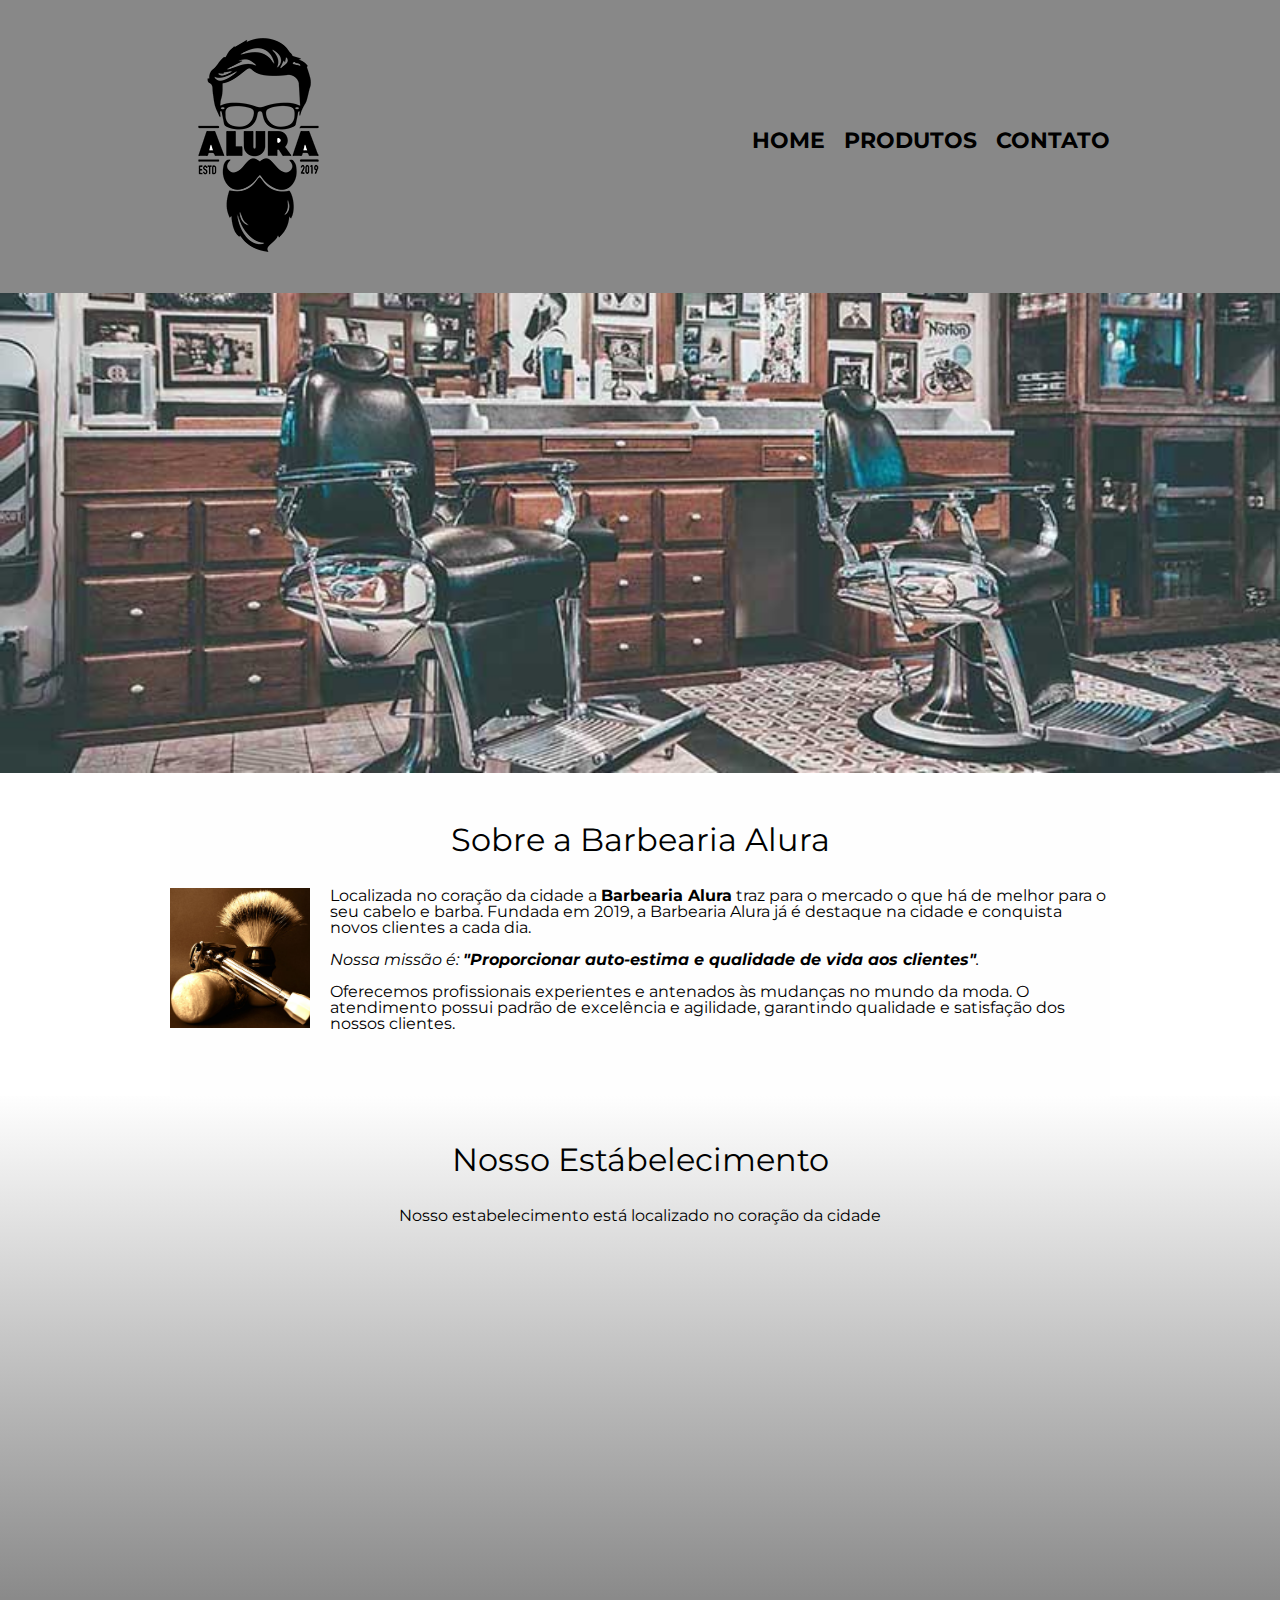
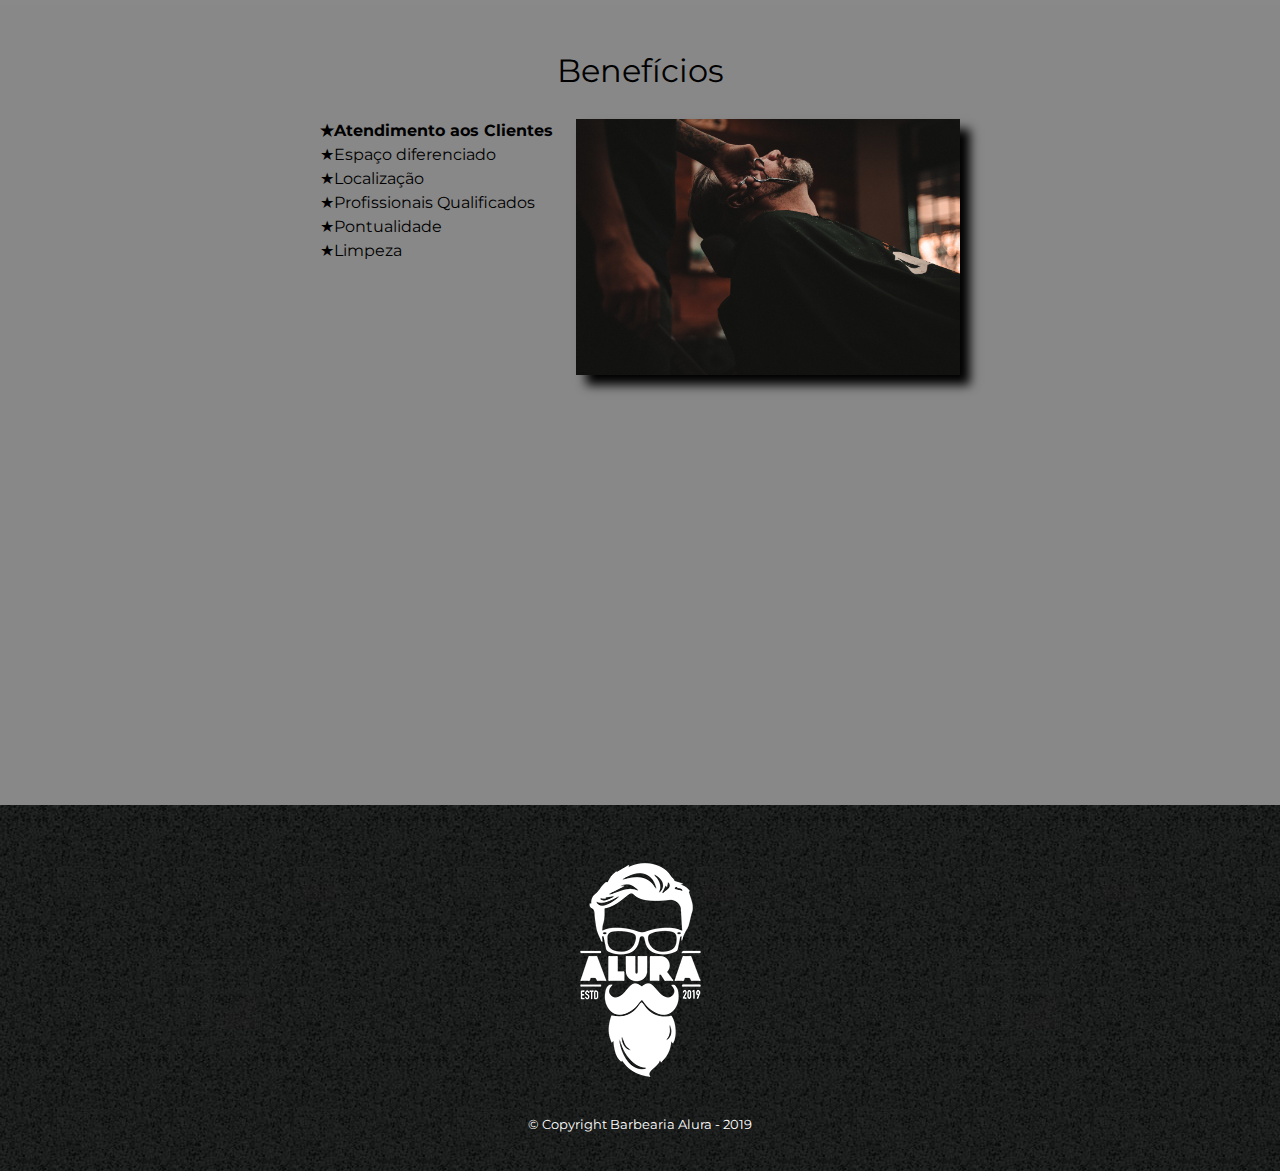
<file: index.html>
<!DOCTYPE html>
<html lang="pt-br">
  <head>
    <meta charset="UTF-8" />
    <meta http-equiv="X-UA-Compatible" content="IE=edge" />
    <meta name="viewport" content="width=device-width, initial-scale=1.0" />
    <link rel="stylesheet" href="./css/reset.css" />
    <link rel="stylesheet" href="./css/index.css" />
    <link rel="preconnect" href="https://fonts.googleapis.com" />
    <link rel="preconnect" href="https://fonts.gstatic.com" crossorigin />
    <link
      href="https://fonts.googleapis.com/css2?family=Montserrat&display=swap"
      rel="stylesheet"
    />
    <title>Barbearia Alura</title>
  </head>

  <body>
    <header>
      <div class="caixa">
        <h1><img src="./imagens/logo.png" /></h1>

        <nav>
          <ul>
            <li><a href="index.html">Home</a></li>
            <li><a href="produtos.html">Produtos</a></li>
            <li><a href="contato.html">Contato</a></li>
          </ul>
        </nav>
      </div>
    </header>

    <img class="banner" src="./imagens/banner.jpg" />

    <main>
      <section class="principal">
        <h2 class="titulo-principal">Sobre a Barbearia Alura</h2>

        <img
          class="utensilios"
          src="./imagens/utensilios.jpg"
          alt="Utensilios de um barbeiro"
        />

        <p>
          Localizada no coração da cidade a
          <strong>Barbearia Alura</strong> traz para o mercado o que há de
          melhor para o seu cabelo e barba. Fundada em 2019, a Barbearia Alura
          já é destaque na cidade e conquista novos clientes a cada dia.
        </p>

        <p id="missao">
          <em
            >Nossa missão é:
            <strong
              >"Proporcionar auto-estima e qualidade de vida aos
              clientes"</strong
            >.</em
          >
        </p>

        <p>
          Oferecemos profissionais experientes e antenados às mudanças no mundo
          da moda. O atendimento possui padrão de excelência e agilidade,
          garantindo qualidade e satisfação dos nossos clientes.
        </p>
      </section>

      <section class="mapa">
        <h3 class="titulo-principal">Nosso Estábelecimento</h3>
        <p>Nosso estabelecimento está localizado no coração da cidade</p>

        <div class="mapa-conteudo">
          <iframe
            src="https://www.google.com/maps/embed?pb=!1m18!1m12!1m3!1d3656.449840476987!2d-46.634525948897675!3d-23.58819478459435!2m3!1f0!2f0!3f0!3m2!1i1024!2i768!4f13.1!3m3!1m2!1s0x94ce5a2b2ed7f3a1%3A0xab35da2f5ca62674!2sAlura%20-%20Escola%20Online%20de%20Tecnologia!5e0!3m2!1spt-BR!2sbr!4v1666982624987!5m2!1spt-BR!2sbr"
            width="100%"
            height="300"
            style="border: 0"
            allowfullscreen=""
            loading="lazy"
            referrerpolicy="no-referrer-when-downgrade"
          ></iframe>
        </div>
      </section>

      <section class="beneficios">
        <h3 class="titulo-principal">Benefícios</h3>

        <div class="conteudo-beneficios">
          <ul class="lista-beneficios">
            <li class="itens">Atendimento aos Clientes</li>
            <li class="itens">Espaço diferenciado</li>
            <li class="itens">Localização</li>
            <li class="itens">Profissionais Qualificados</li>
            <li class="itens">Pontualidade</li>
            <li class="itens">Limpeza</li>
          </ul>

          <img src="./imagens/beneficios.jpg" class="imagem-beneficios" />
        </div>

        <div class="video">
          <iframe
            width="100%"
            height="315"
            src="https://www.youtube.com/embed/wcVVXUV0YUY"
            title="YouTube video player"
            frameborder="0"
            allow="accelerometer; autoplay; clipboard-write; encrypted-media; gyroscope; picture-in-picture"
            allowfullscreen
          ></iframe>
        </div>
      </section>
    </main>

    <footer>
      <img src="./imagens/logo-branco.png" />
      <p class="copyright">&copy; Copyright Barbearia Alura - 2019</p>
    </footer>
  </body>
</html>
</file>
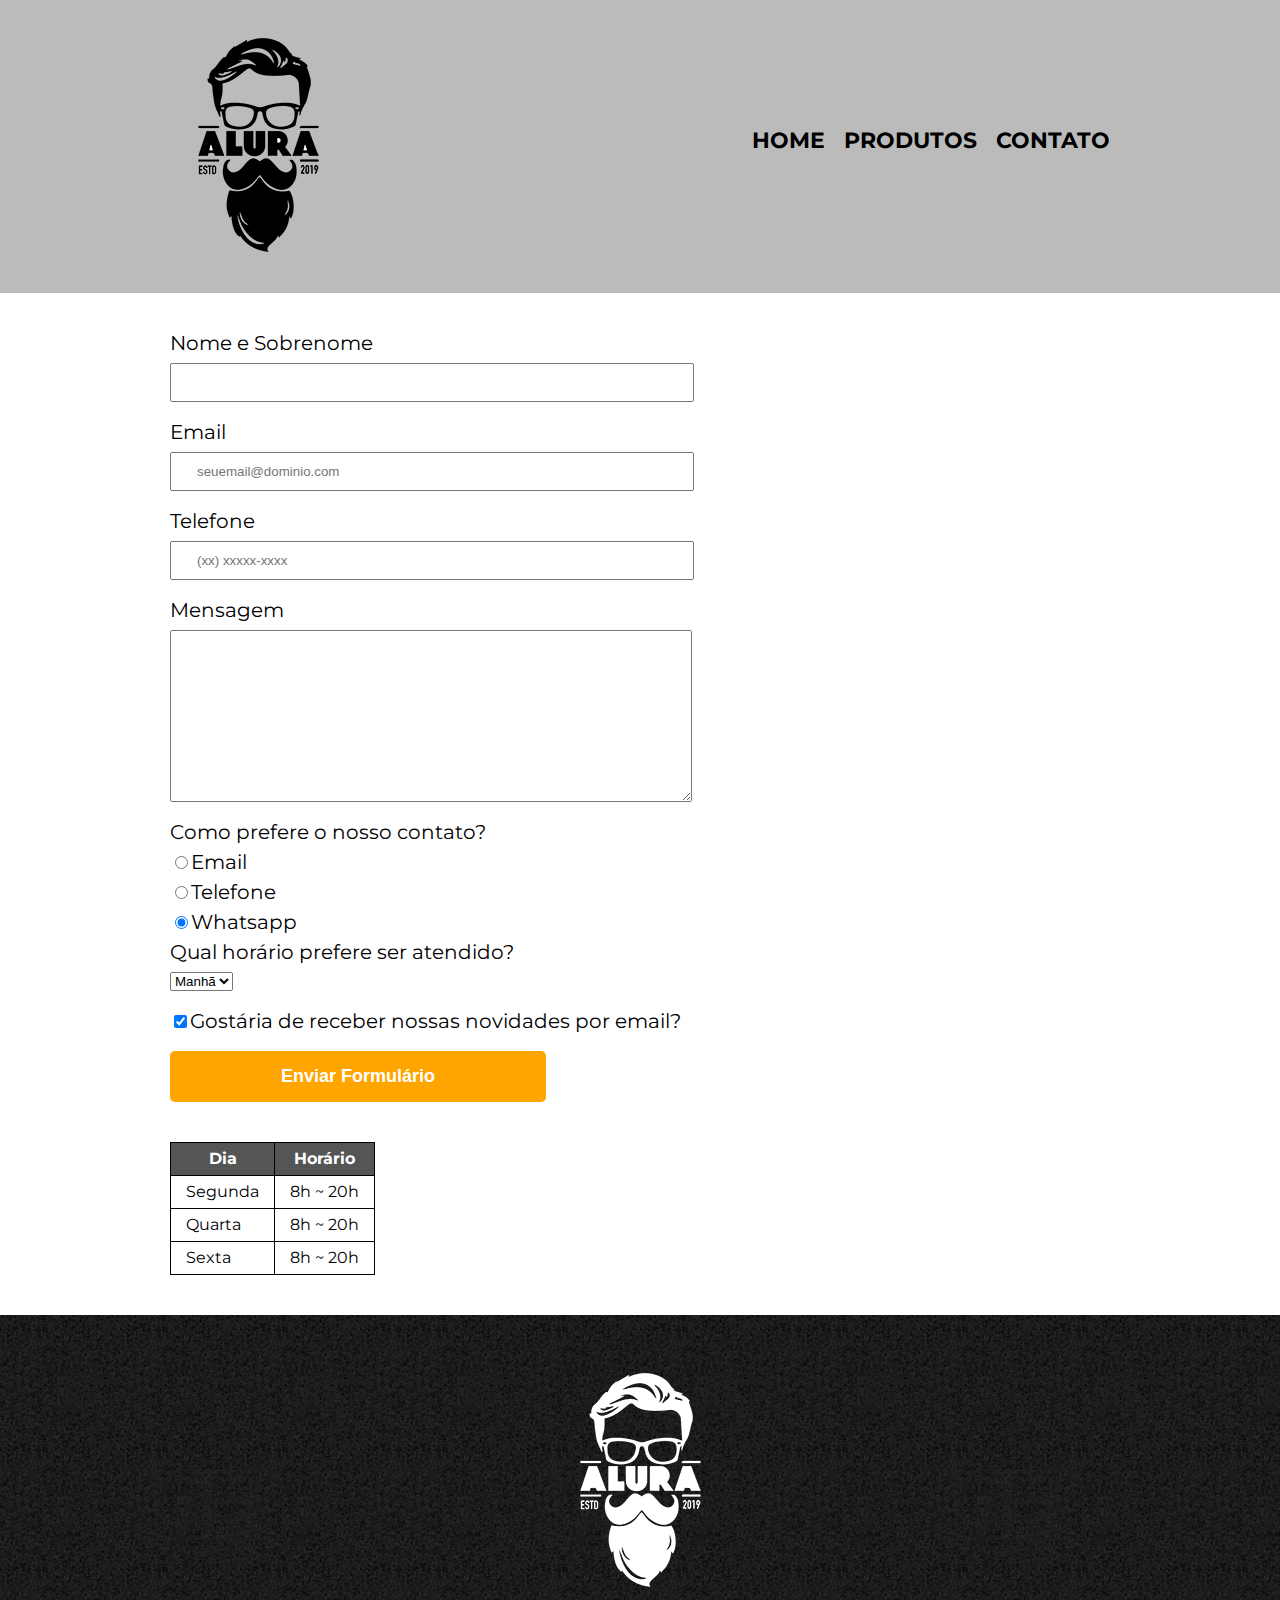
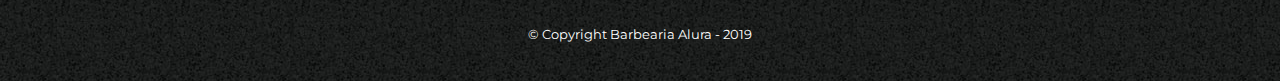
<file: contato.html>
<!DOCTYPE html>
<html lang="pt-br">
  <head>
    <meta charset="UTF-8" />
    <meta http-equiv="X-UA-Compatible" content="IE=edge" />
    <meta name="viewport" content="width=device-width, initial-scale=1.0" />
    <link rel="stylesheet" href="./css/reset.css" />
    <link rel="stylesheet" href="./css/contato.css" />
    <link rel="preconnect" href="https://fonts.googleapis.com" />
    <link rel="preconnect" href="https://fonts.gstatic.com" crossorigin />
    <link
      href="https://fonts.googleapis.com/css2?family=Montserrat&display=swap"
      rel="stylesheet"
    />
    <title>Contato</title>
  </head>
  <body>
    <header>
      <div class="caixa">
        <h1><img src="./imagens/logo.png" alt="Logo da Barbearia Alura" /></h1>

        <nav>
          <ul>
            <li><a href="index.html">Home</a></li>
            <li><a href="produtos.html">Produtos</a></li>
            <li><a href="contato.html">Contato</a></li>
          </ul>
        </nav>
      </div>
    </header>

    <main>
      <form>
        <label for="nome-sobrenome">Nome e Sobrenome</label>
        <input
          type="text"
          name=""
          id="nome-sobrenome"
          class="input-padrao"
          required
        />

        <label for="email">Email</label>
        <input
          type="email"
          name=""
          id="email"
          class="input-padrao"
          required
          placeholder="seuemail@dominio.com"
        />

        <label for="telefone">Telefone</label>
        <input
          type="tel"
          name=""
          id="telefone"
          class="input-padrao"
          required
          placeholder="(xx) xxxxx-xxxx"
        />

        <label for="mensagem">Mensagem</label>
        <textarea
          cols="70"
          rows="10"
          id="mensagem"
          class="input-padrao"
          required
        ></textarea>

        <fieldset>
          <legend>Como prefere o nosso contato?</legend>
          <label for="radio-email"
            ><input
              type="radio"
              name="contato"
              value="email"
              id="radio-email"
            />Email</label
          >

          <label for="radio-telefone"
            ><input
              type="radio"
              name="contato"
              value="telefone"
              id="radio-telefone"
            />Telefone</label
          >

          <label for="radio-whatsapp"
            ><input
              type="radio"
              name="contato"
              value="whatsapp"
              id="radio-whatsapp"
              checked
            />Whatsapp</label
          >
        </fieldset>

        <fieldset>
          <legend>Qual horário prefere ser atendido?</legend>
          <select>
            <option>Manhã</option>
            <option>Tarde</option>
            <option>Noite</option>
          </select>
        </fieldset>

        <label class="checkbox"
          ><input type="checkbox" checked />Gostária de receber nossas novidades
          por email?</label
        >

        <input type="submit" name="" value="Enviar Formulário" class="enviar" />
      </form>

      <table>
        <thead>
          <tr>
            <th>Dia</th>
            <th>Horário</th>
          </tr>
        </thead>
        <tbody>
          <tr>
            <td>Segunda</td>
            <td>8h ~ 20h</td>
          </tr>
          <tr>
            <td>Quarta</td>
            <td>8h ~ 20h</td>
          </tr>
          <tr>
            <td>Sexta</td>
            <td>8h ~ 20h</td>
          </tr>
        </tbody>
      </table>
    </main>

    <footer>
      <img src="./imagens/logo-branco.png" alt="Logo da Barbearia Alura" />
      <p class="copyright">&copy; Copyright Barbearia Alura - 2019</p>
    </footer>
  </body>
</html>
</file>
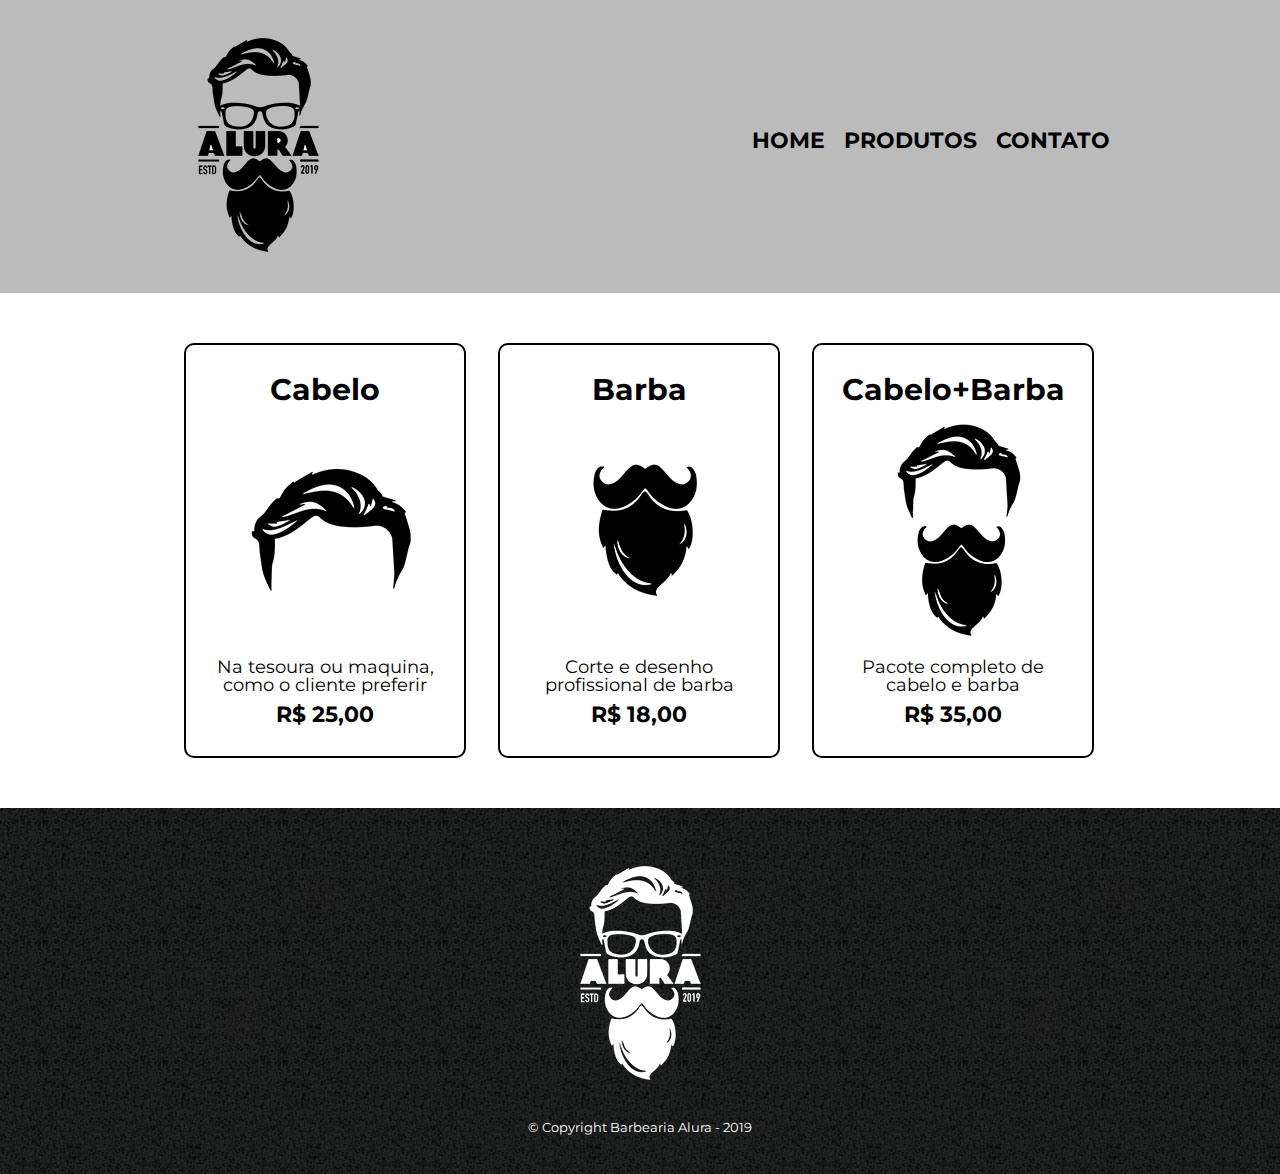
<file: produtos.html>
<!DOCTYPE html>
<html lang="pt-br">
  <head>
    <meta charset="UTF-8" />
    <meta http-equiv="X-UA-Compatible" content="IE=edge" />
    <meta name="viewport" content="width=device-width, initial-scale=1.0" />
    <link rel="stylesheet" href="./css/reset.css" />
    <link rel="stylesheet" href="./css/produto.css" />
    <link rel="preconnect" href="https://fonts.googleapis.com" />
    <link rel="preconnect" href="https://fonts.gstatic.com" crossorigin />
    <link
      href="https://fonts.googleapis.com/css2?family=Montserrat&display=swap"
      rel="stylesheet"
    />
    <title>Produtos</title>
  </head>

  <body>
    <header>
      <div class="caixa">
        <h1><img src="./imagens/logo.png" alt="logo barbearia alura" /></h1>

        <nav>
          <ul>
            <li><a href="index.html">Home</a></li>
            <li><a href="produtos.html">Produtos</a></li>
            <li><a href="contato.html">Contato</a></li>
          </ul>
        </nav>
      </div>
    </header>

    <main>
      <ul class="produtos">
        <li>
          <h2>Cabelo</h2>
          <img src="./imagens/cabelo.jpg" />
          <p class="produto-descricao">
            Na tesoura ou maquina, como o cliente preferir
          </p>
          <p class="produto-preco">R$ 25,00</p>
        </li>
        <li>
          <h2>Barba</h2>
          <img src="./imagens/barba.jpg" />
          <p class="produto-descricao">Corte e desenho profissional de barba</p>
          <p class="produto-preco">R$ 18,00</p>
        </li>
        <li>
          <h2>Cabelo+Barba</h2>
          <img src="./imagens/cabelo+barba.jpg" />
          <p class="produto-descricao">Pacote completo de cabelo e barba</p>
          <p class="produto-preco">R$ 35,00</p>
        </li>
      </ul>
    </main>

    <footer>
      <img src="./imagens/logo-branco.png" alt="logo barbearia alura" />
      <p class="copyright">&copy; Copyright Barbearia Alura - 2019</p>
    </footer>
  </body>
</html>
</file>
<file: css/index.css>
body {
  font-family: "Montserrat", sans-serif;
}

header {
  background: #888888;
  padding: 20px 0;
}

.caixa {
  position: relative;
  width: 940px;
  margin: 0 auto;
}

nav {
  position: absolute;
  top: 110px;
  right: 0;
}

nav li {
  display: inline;
  margin: 0 0 0 15px;
}

nav a {
  text-transform: uppercase;
  color: black;
  font-weight: bold;
  font-size: 22px;
  text-decoration: none;
}

nav a:hover {
  color: orange;
  text-decoration: underline;
  transition: 0.5s;
}

.banner {
  width: 100%;
}

.titulo-principal {
  text-align: center;
  font-size: 2em;
  margin: 0 0 1em;
  clear: left;
}

.principal {
  padding: 3em 0;
  background: #fefefe;
  width: 940px;
  margin: 0 auto;
}

.principal p {
  margin: 0 0 1em;
}

.principal strong {
  font-weight: bold;
}

.principal em {
  font-style: italic;
}

.utensilios {
  width: 140px;
  float: left;
  margin: 0 20px 20px 0;
}

.mapa {
  padding: 3em 0;
  background: linear-gradient(#fefefe, #888888);
}

.mapa-conteudo {
  width: 940px;
  margin: 0 auto;
}

.mapa p {
  margin: 0 0 2em;
  text-align: center;
}

.beneficios {
  padding: 3em 0;
  background: #888888;
}

.conteudo-beneficios {
  width: 640px;
  margin: 0 auto;
  display: flex;
}

.lista-beneficios {
  width: 40%;
}

.itens {
  line-height: 1.5;
}

.itens:first-child {
  font-weight: bold;
}

.itens:before {
  content: "★";
}

.imagem-beneficios {
  width: 60%;
  opacity: 1;
  transition: 400ms;
  box-shadow: 10px 10px 10px 0 #000000;
}

.imagem-beneficios:hover {
  opacity: 0.3;
}

.video {
  width: 560px;
  margin: 2em auto;
}

footer {
  text-align: center;
  background: url("../imagens/bg.jpg");
  padding: 40px 0;
}

.copyright {
  color: white;
  font-size: 13px;
  margin: 20px 0 0;
}

@media screen and (max-width: 400px) {
  .caixa,
  .principal,
  .conteudo-beneficios,
  .mapa-conteudo,
  .video {
    width: auto;
  }

  h1 {
    text-align: center;
  }

  nav {
    position: static;
  }

  .imagem-beneficios,
  .lista-beneficios,
  .conteudo-beneficios {
    flex-direction: column;
    width: 100%;
  }
}
</file>
<file: css/contato.css>
body {
  font-family: "Montserrat", sans-serif;
}

header {
  background: #bbbbbb;
  padding: 20px 0;
}

.caixa {
  position: relative;
  width: 940px;
  margin: 0 auto;
}

nav {
  position: absolute;
  top: 110px;
  right: 0;
}

nav li {
  display: inline;
  margin: 0 0 0 15px;
}

nav a {
  text-transform: uppercase;
  color: black;
  font-weight: bold;
  font-size: 22px;
  text-decoration: none;
}

nav a:hover {
  color: orange;
  text-decoration: underline;
  transition: 0.5s;
}

main {
  width: 940px;
  margin: 0 auto;
}

form {
  margin: 40px 0;
}

form label,
form legend {
  display: block;
  font-size: 20px;
  margin: 0 0 10px;
}

.input-padrao {
  display: block;
  margin: 0 0 20px;
  padding: 10px 25px;
  width: 50%;
}

.checkbox {
  margin: 20px 0;
}

.enviar {
  width: 40%;
  padding: 15px 0;
  background: orange;
  color: white;
  font-weight: bold;
  font-size: 18px;
  border: none;
  border-radius: 5px;
  transition: 1s all;
  cursor: pointer;
}

.enviar:hover {
  background: darkorange;
  transform: scale(1.2);
}

table {
  margin: 20px 0 40px;
}

thead {
  background: #555555;
  color: white;
  font-weight: bold;
}

td,
th {
  border: 1px solid black;
  padding: 8px 15px;
}

.copyright {
  color: white;
  font-size: 13px;
  margin: 20px 0 0;
}

footer {
  text-align: center;
  background: url("../imagens/bg.jpg");
  padding: 40px 0;
}

@media screen and (max-width: 400px) {
  .caixa,
  .principal {
    width: auto;
  }

  h1 {
    text-align: center;
  }

  nav {
    position: static;
  }

  table {
    margin-left: 80px;
  }

  .input-padrao {
    width: 280px;
    margin-left: 18px;
  }

  form {
    width: auto;
    margin-left: 10px;
  }

  .enviar {
    width: 350px;
    margin-left: 5px;
  }
}
</file>
<file: css/produto.css>
body {
  font-family: "Montserrat", sans-serif;
}

header {
  background: #bbbbbb;
  padding: 20px 0;
}

.caixa {
  position: relative;
  width: 940px;
  margin: 0 auto;
}

nav {
  position: absolute;
  top: 110px;
  right: 0;
}

nav li {
  display: inline;
  margin: 0 0 0 15px;
}

nav a {
  text-transform: uppercase;
  color: black;
  font-weight: bold;
  font-size: 22px;
  text-decoration: none;
}

nav a:hover {
  color: orange;
  text-decoration: underline;
  transition: 0.5s;
}

.produtos {
  width: 940px;
  margin: 0 auto;
  padding: 50px 0;
  cursor: pointer;
}

.produtos li {
  display: inline-block;
  text-align: center;
  width: 30%;
  vertical-align: top;
  margin: 0 1.5%;
  padding: 30px 20px;
  box-sizing: border-box;
  border: 2px solid black;
  border-radius: 10px;
}

.produtos li:hover {
  border-color: orange;
}

.produtos li:active {
  border-color: green;
}

.produtos li:hover h2 {
  font-size: 34px;
  transition: 0.5s;
}

.produtos h2 {
  font-size: 30px;
  font-weight: bold;
}

.produto-descricao {
  font-size: 18px;
}

.produto-preco {
  font-size: 22px;
  font-weight: bold;
  margin-top: 10px;
}

footer {
  text-align: center;
  background: url("../imagens/bg.jpg");
  padding: 40px 0;
}

.copyright {
  color: white;
  font-size: 13px;
  margin: 20px 0 0;
}

@media screen and (max-width: 400px) {
  .caixa,
  .principal,
  .conteudo-beneficios,
  .mapa-conteudo,
  .video {
    width: auto;
  }

  h1 {
    text-align: center;
  }

  nav {
    position: static;
  }

  .proddutos,
  .produtos li,
  .produtos ul {
    display: flex;
    flex-direction: column;
    margin: 45px;
  }

  footer {
    margin-top: 480px;
  }
}
</file>
